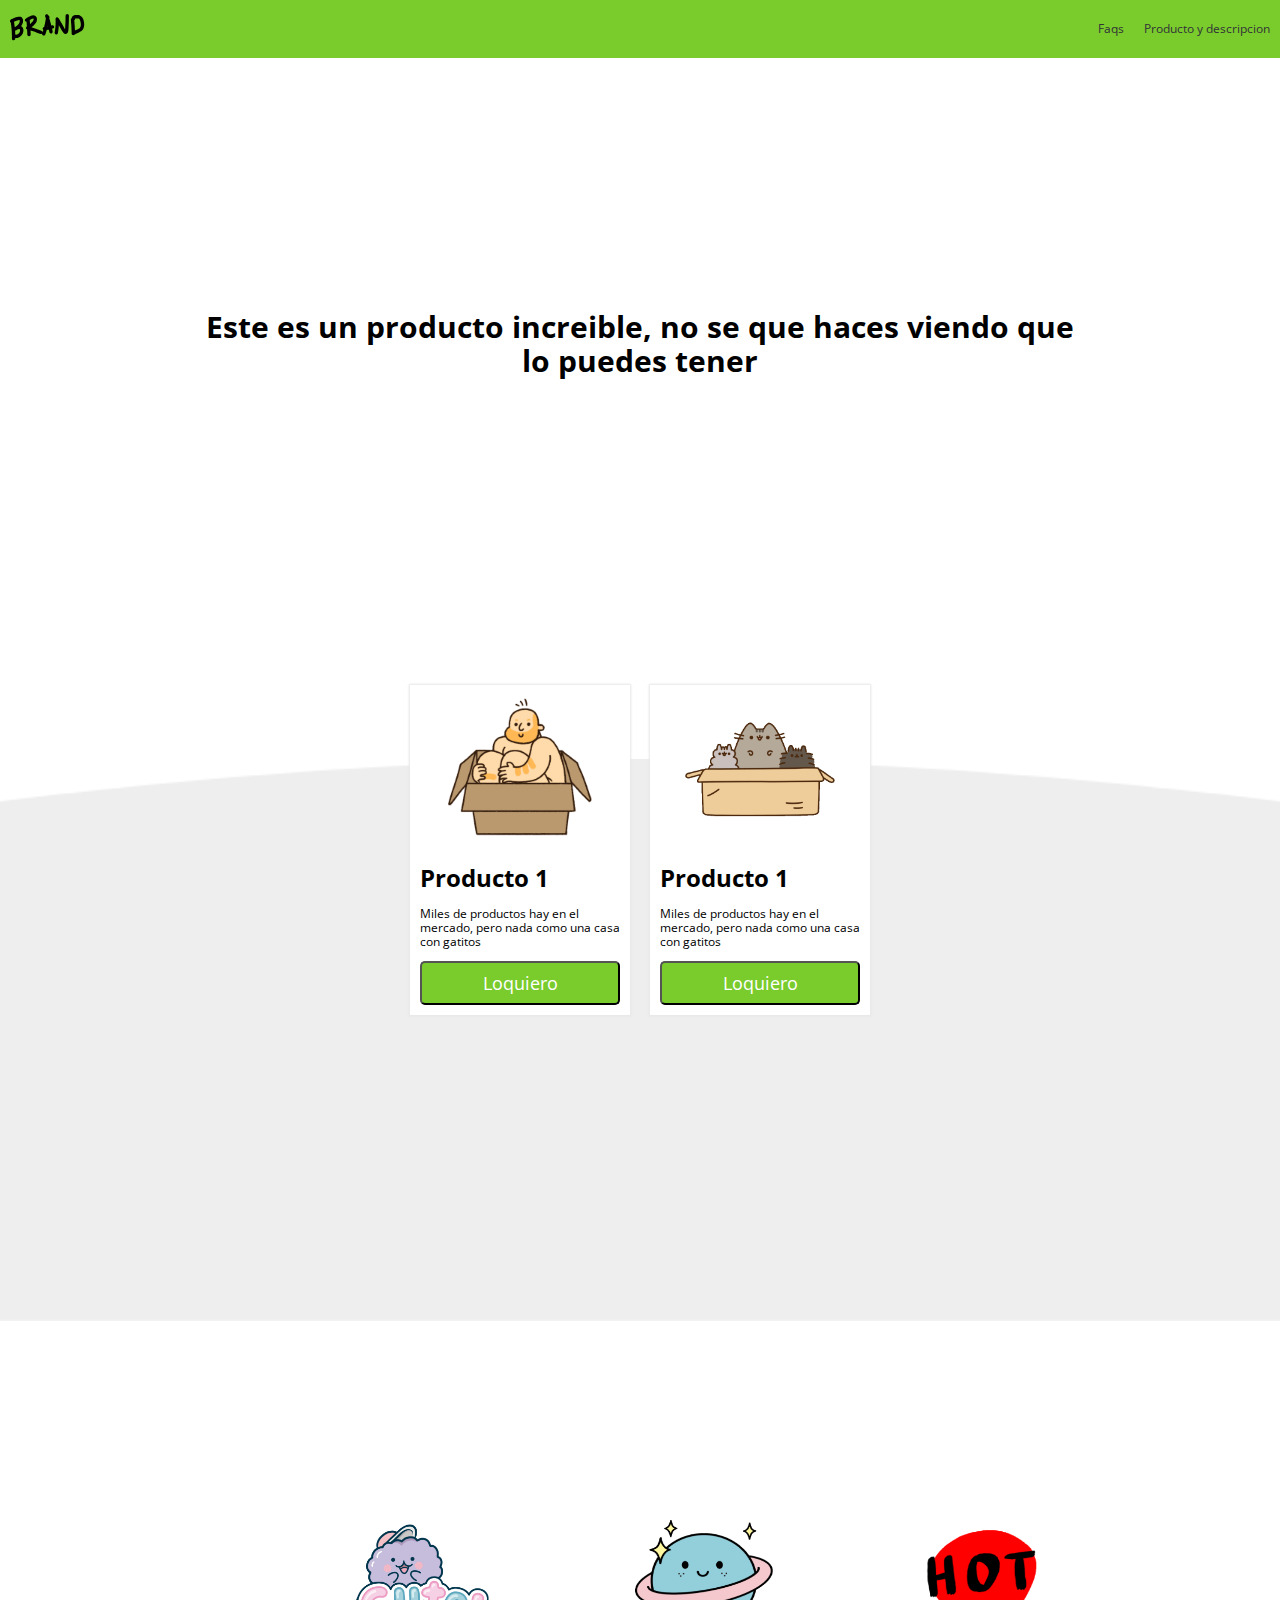
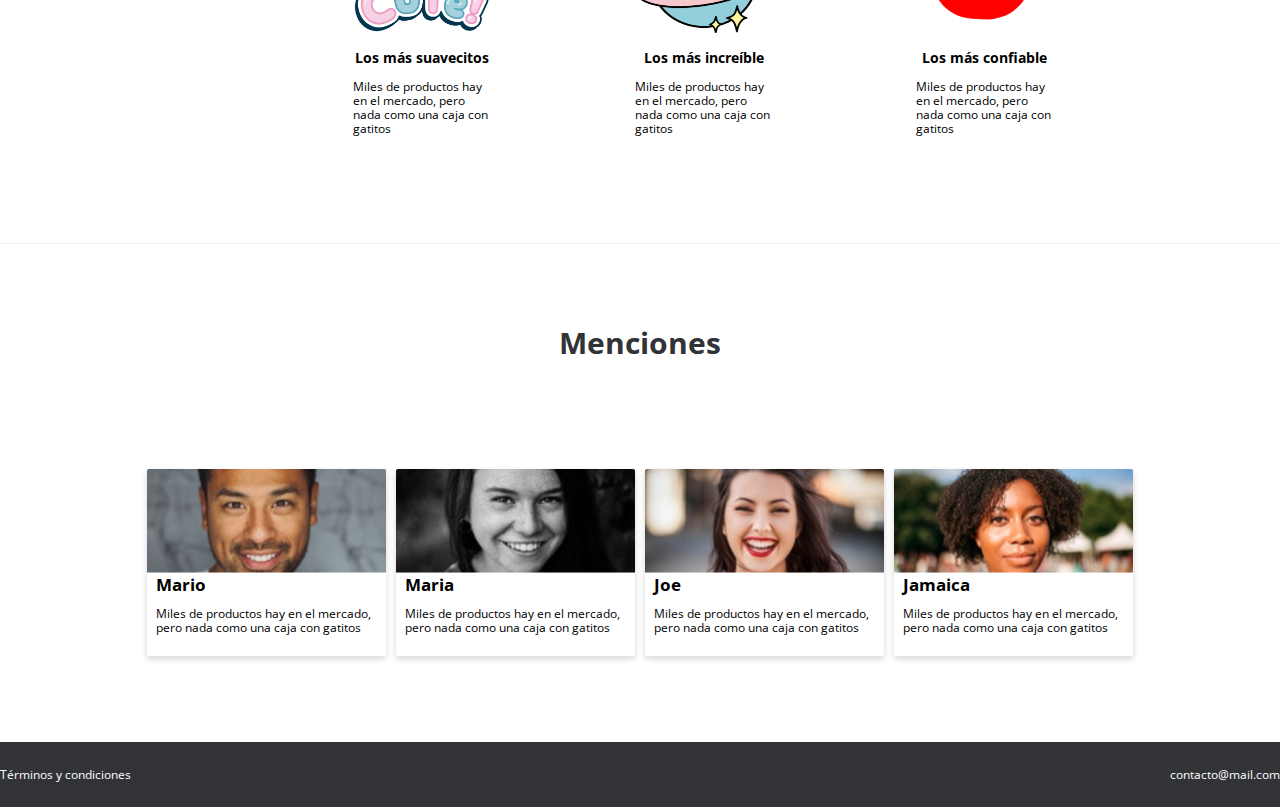
<file: return-project/index.html>
<!DOCTYPE html>
<html lang="es">
<head>
    <meta charset="UTF-8">
    <meta name="viewport" content="width=device-width, initial-scale=1.0">
    <title>Brand-Park</title>
    <link rel="stylesheet" href="css/grid.css">
    <link rel="stylesheet" href="css/animation.css">
    <link rel="stylesheet" href="css/normalize.css">
    <link rel="stylesheet" href="css/estilos.css">
    <link rel="stylesheet" href="css/mobile.css">
</head>
<body>
    <nav class="fadeInDown" >
        <div class="brand-image">
            <img src="images/logo.png" alt="">
        </div>
        <div class="nav-options ">
            <ul>
                <li> <a href="ventas.html">Faqs</a> </li>
                <li> <a href="producto.html">Producto y descripcion</a> </li>
            </ul>
        </div>
    </nav>

    <div class="main-section fadeIn">
        <h1>Este es un producto increible, no se que haces viendo que lo puedes tener</h1>
    </div>
    <div class="products">
        <div class="product fadeInUp">
            <div class="content">
                <div class="img-content">
                    <img src="images/box1.png" alt="">
                </div>
                <h1>Producto 1</h1>
                <p>Miles de productos hay en el mercado, pero nada como una casa con gatitos</p>
                <button class="main-button">Loquiero</button>
            </div>
        </div>
        <div class="product fadeInUp">
            <div class="content">
                <div class="img-content">
                    <img src="images/box2.png" alt="">
                </div>
                <h1>Producto 1</h1>
                <p>Miles de productos hay en el mercado, pero nada como una casa con gatitos</p>
                <button  class="main-button">Loquiero</button>

            </div>
        </div>
    </div>

    <div class="boxs">
        <div class="box softly">
            <figure>
                <img src="images/a1.png" alt="">
            </figure>
            <h3>Los más suavecitos</h3>
            <p>Miles de productos hay en el mercado, pero nada como una caja con gatitos</p>
        </div>
        <div class="box incredible">
            <figure>
                <img src="images/a2.png" alt="">
            </figure>
            <h3>Los más increíble</h3>
            <p>Miles de productos hay en el mercado, pero nada como una caja con gatitos</p>
        </div>
        <div class="box trustworthy">
            <figure>
                <img src="images/a3.png" alt="">
            </figure>
            <h3>Los más confiable</h3>
            <p>Miles de productos hay en el mercado, pero nada como una caja con gatitos</p>
        </div>
    </div>
    
     
    <div class="mentions">
        <h2>Menciones</h2>
        <div class="mention-people">
            <div class="mention people-mario">
                <figure>
                    <img src="images/b1.png" alt="">
                </figure>
                <h3>Mario</h3>
                <p>Miles de productos hay en el mercado, pero nada como una caja con gatitos</p>
            </div>
            <div class="mention people-maria">
                <figure>
                    <img src="images/b2.png" alt="">
                </figure>
                <h3>Maria</h3>
                <p>Miles de productos hay en el mercado, pero nada como una caja con gatitos</p>
            </div>
            <div class="mention people-joe">
                <figure>
                    <img src="images/b3.png" alt="">
                </figure>
                <h3>Joe</h3>
                <p>Miles de productos hay en el mercado, pero nada como una caja con gatitos</p>
            </div>
            <div class="mention people-jamaica">
                <figure>
                    <img src="images/b4.png" alt="">
                </figure>
                <h3>Jamaica</h3>
                <p>Miles de productos hay en el mercado, pero nada como una caja con gatitos</p>
            </div>
        </div>
    </div>

    <div class="footer">
        <a href="#">Términos y condiciones</a>
        <a href="">contacto@mail.com</a>        
    </div>
</body>
</html>
</file>
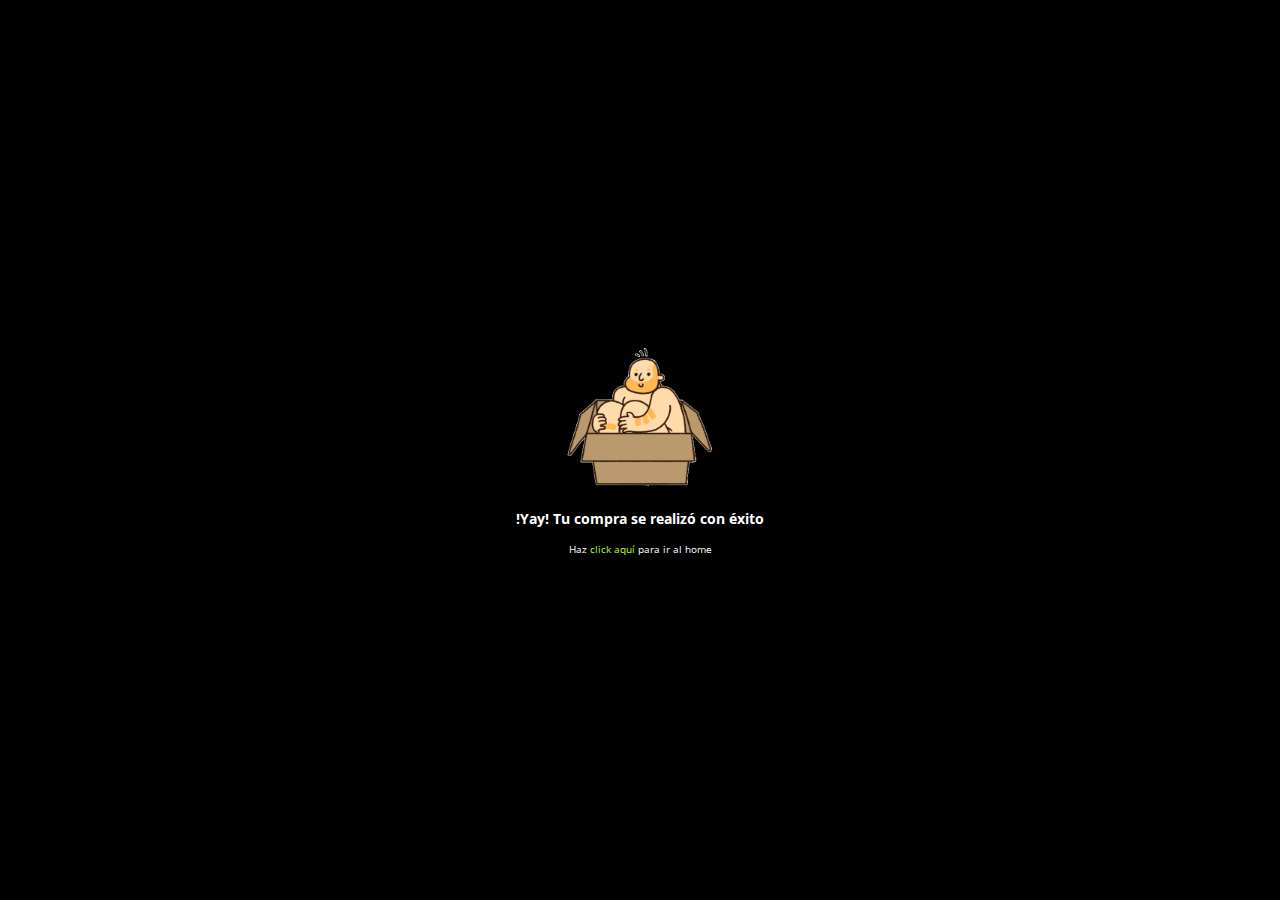
<file: return-project/exito.html>
<!DOCTYPE html>
<html lang="es">
<head>
    <meta charset="UTF-8">
    <meta name="viewport" content="width=device-width, initial-scale=1.0">
    <title>exito</title>
    <link rel="stylesheet" href="css/normalize.css">
    <link rel="stylesheet" href="css/estilos.css">
    <link rel="stylesheet" href="css/animation.css">
    <link rel="stylesheet" href="css/paypal.css">
</head>
<body>
    
    <div class="result-success">
        <img src="images/box1.png" alt="">
        <h3>!Yay! Tu compra se realizó con éxito</h3>
        <small>Haz <a href="index.html">click aquí </a>  para ir al home</small>
    </div>
</body>
</html>
</file>
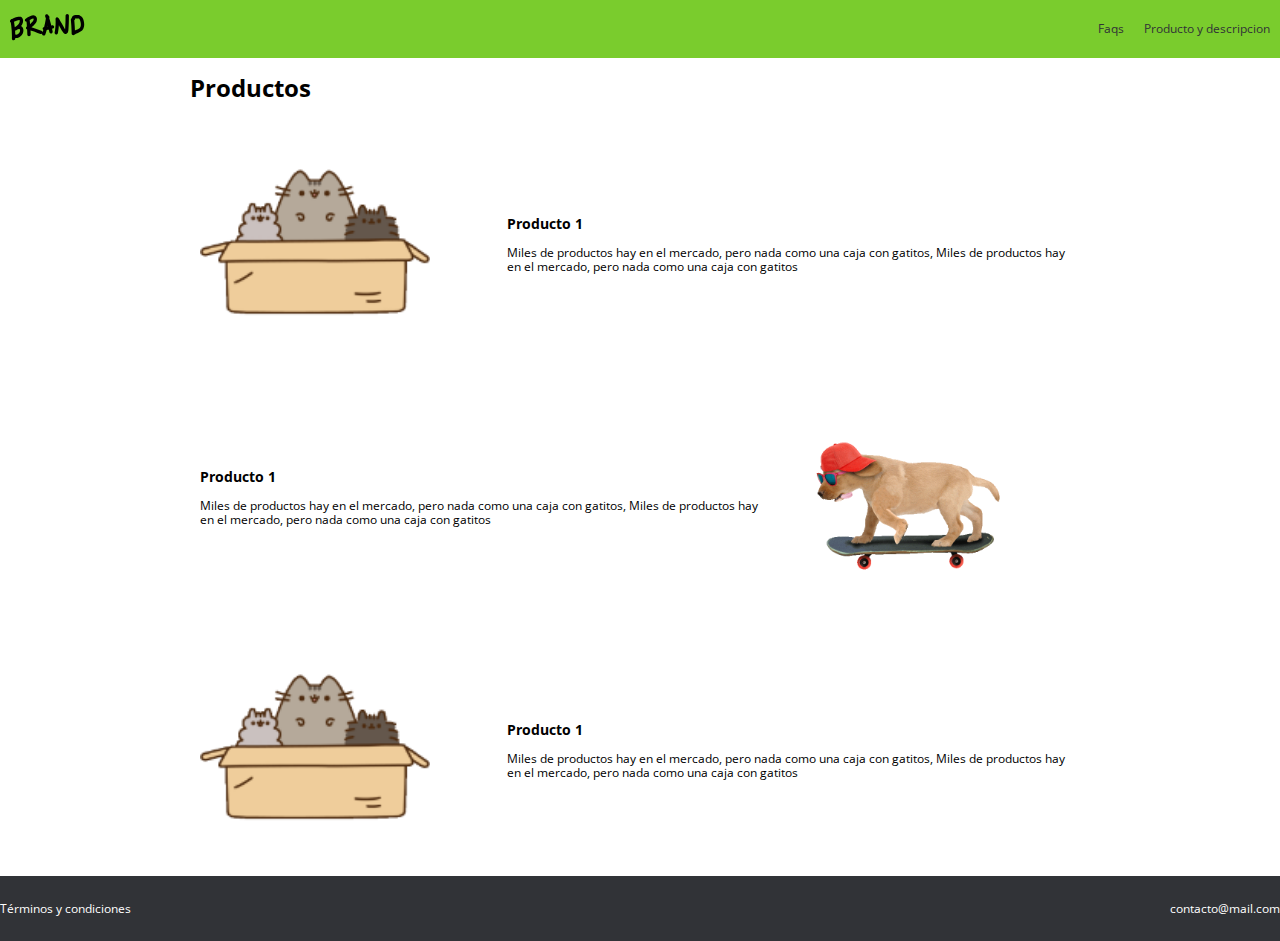
<file: return-project/producto.html>
<!DOCTYPE html>
<html lang="es">
<head>
    <meta charset="UTF-8">
    <meta name="viewport" content="width=device-width, initial-scale=1.0">
    <title>Brand-Park</title>
    <link rel="stylesheet" href="css/grid.css">
    <link rel="stylesheet" href="css/animation.css">
    <link rel="stylesheet" href="css/normalize.css">
    <link rel="stylesheet" href="css/estilos.css">
    <link rel="stylesheet" href="css/mobile.css">
</head>
<body>
    <nav class="fadeInDown" >
        <div class="brand-image">
            <img src="images/logo.png" alt="">
        </div>
        <div class="nav-options ">
            <ul>
                <li> <a href="ventas.html">Faqs</a> </li>
                <li> <a href="producto.html">Producto y descripcion</a> </li>
            </ul>
        </div>
    </nav>

    <div class="container">
        <h1>Productos</h1>
        <div class="row">
            <div class="col-4">
                <img src="images/box2.png" alt="">
            </div>
            <div class="col-8">
                <div class="comlumn">
                    <h3>Producto 1</h3>
                    <p>Miles de productos hay en el mercado, pero nada como una caja con gatitos, Miles de productos hay en el mercado, pero nada como una caja con gatitos</p>

                </div>
            </div>           

        </div>
        <div class="row">            
            <div class="col-8">
                <div class="comlumn">
                    <h3>Producto 1</h3>
                    <p>Miles de productos hay en el mercado, pero nada como una caja con gatitos, Miles de productos hay en el mercado, pero nada como una caja con gatitos</p>

                </div>
            </div>           
            <div class="col-4">
                <img src="images/dog.gif" alt="">
            </div>
        </div>
        <div class="row">
            <div class="col-4">
                <img src="images/box2.png" alt="">
            </div>
            <div class="col-8">
                <div class="comlumn">
                    <h3>Producto 1</h3>
                    <p>Miles de productos hay en el mercado, pero nada como una caja con gatitos, Miles de productos hay en el mercado, pero nada como una caja con gatitos</p>

                </div>
            </div>           

        </div>
    </div>


    <div class="footer">
        <a href="#">Términos y condiciones</a>
        <a href="">contacto@mail.com</a>        
    </div>
</body>
</html>
</file>
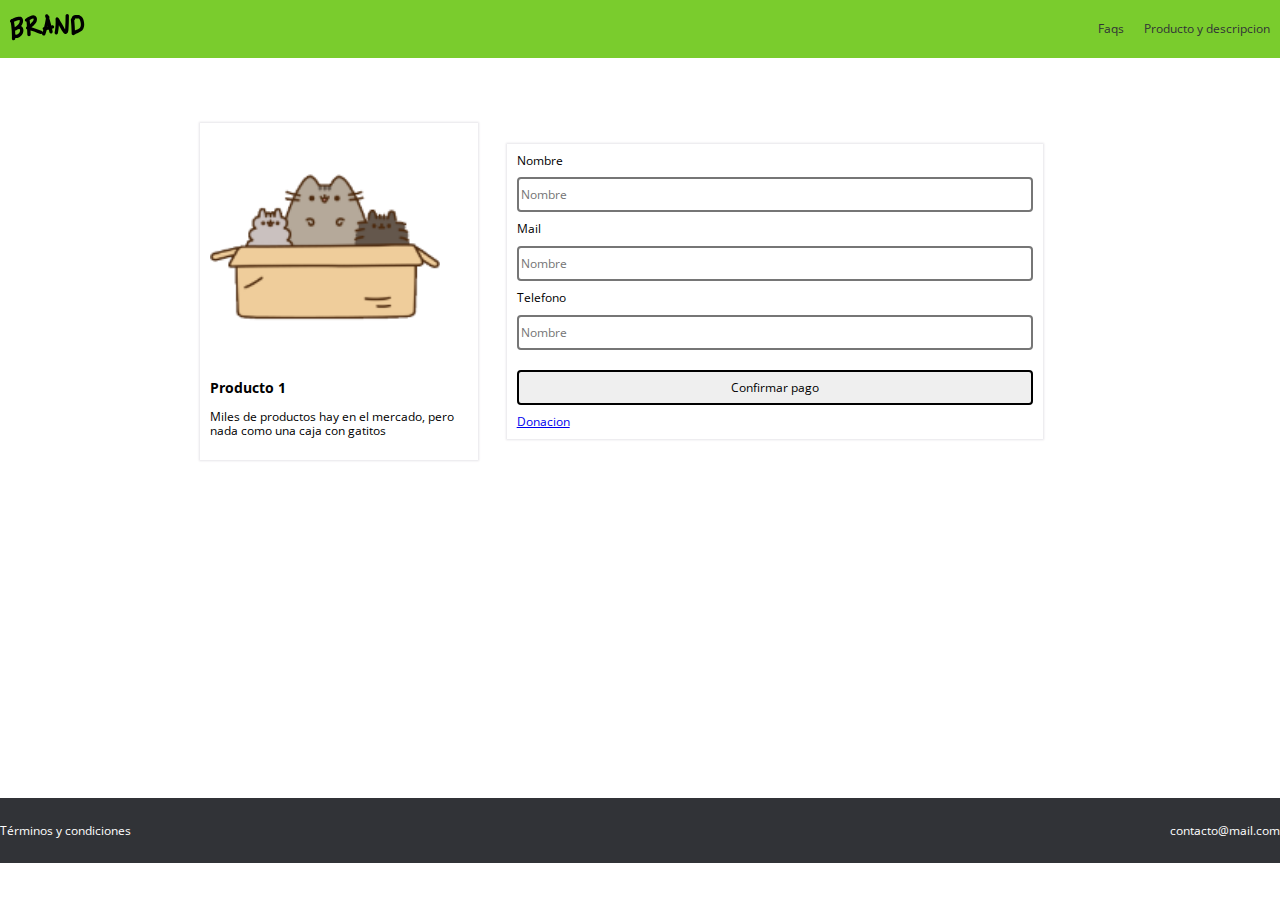
<file: return-project/ventas.html>
<!DOCTYPE html>
<html lang="es">
<head>
    <meta charset="UTF-8">
    <meta name="viewport" content="width=device-width, initial-scale=1.0">
    <title>Brand-Park</title>
    <link rel="stylesheet" href="css/grid.css">
    <link rel="stylesheet" href="css/animation.css">
    <link rel="stylesheet" href="css/normalize.css">
    <link rel="stylesheet" href="css/estilos.css">
    <link rel="stylesheet" href="css/mobile.css">
</head>
<body>
    <div class="vent">
        <nav class="fadeInDown" >
            <div class="brand-image">
                <img src="images/logo.png" alt="">
            </div>
            <div class="nav-options ">
                <ul>
                    <li> <a href="ventas.html">Faqs</a> </li>
                    <li> <a href="producto.html">Producto y descripcion</a> </li>
                </ul>
            </div>
        </nav>
        <br>
        <br>
        <br>
        <br>
            <div class="container">
                <div class="row">
                    <div class="col-4">
                        <div class="modulo-pago">
                            <div class="modulo-pago-image">
                                <img src="images/box2.png" alt="">
                            </div>
                            <h3>Producto 1</h3>
                            <p>Miles de productos hay en el mercado, pero nada como una caja con gatitos</p>
                        </div>
                    </div>
                    <div class="col-8">
                        <div class="modulo-pago">
                           <form action="exito.html" method="POST">
                               <label for="name">Nombre</label>
                               <br>
                               <input type="text" placeholder="Nombre" name="name">
                               <br>
                               <label for="mail">Mail</label>
                               <br>
                               <input type="email" placeholder="Nombre" name="mail">
                               <br>
                               <label for="phone">Telefono</label>
                               <br>
                               <input type="number" placeholder="Nombre" name="phone">
                               <br>
                               <input type="submit" value="Confirmar pago" clase="main-button">
                               <a href="https://paypal.me/yoncayllahua">Donacion</a>
                           </form>
                           
                        </div>
                    </div>
                </div>
            </div>
            <br>    
            <br>    
            <br>    
            <br>    
        <div class="footer">
            <a href="#">Términos y condiciones</a>
            <a href="">contacto@mail.com</a>        
        </div>

    </div>
</body>
</html>
</file>
<file: return-project/css/grid.css>
.container{
    max-width: 900px;
    margin: 0 auto;
}
.row{
    display: flex;
}
.col-1{
    width: 8.3%;
}
.col-2{
    width: 16.6%;
}
.col-3{
    width: 24.9%;
}

.col-4{
    width: 33.3%;
}
.col-5{
    width: 41.6%;
}
.col-6{
    width: 49.9%;
}
.col-7{
    width: 58.3%;
}
.col-8{
    width: 66.6%;
}
.col-9{
    width: 74.9%;
}
.col-10{
    width: 83.3%;
}
.col-11{
    width: 91.6%;
}
.col-12{
    width: 100%;
}
.col-1,.col-2,.col-3,
.col-4,.col-5,.col-6,
.col-7,.col-8,.col-9,
.col-10,.col-11,.col-12{
    padding: 10px;
}
/*******codigo*******/
.col-4{
    margin: 0;

}
.col-4 img{
    width: 230px;
    height: 230px;
    
}
.col-8{
    display: flex;
    align-items: center;
}

/*******codigo*********/
@media (max-width: 900px){
    .row{
        display: inherit;
    }
    .col-1,.col-2,.col-3,
    .col-4,.col-5,.col-6,
    .col-7,.col-8,.col-9,
    .col-10,.col-11,.col-12{
        width: 100%;
    }
}


/* container>row>column */
</file>
<file: return-project/css/animation.css>
.fadeIn{
    /* -webkit-animation-duration: 4s;
    -webkit-animation-fill-mode: both;
    -webkit-animation-name: fadeIn; */

    animation-duration: 4s;
    animation-fill-mode: both;
    animation-name: fadeIn;
}
@keyframes fadeIn{
    from{
        opacity: 0;
    }
    to{
        opacity: 1;
    }
}
.fadeInDown{
    animation-duration: 1s;
    animation-fill-mode: both;
    animation-name: fadeInDown;
}

@keyframes  fadeInDown{
    from{
        opacity: 0;
        transform: translate3d(0,-100%,0);
    }
    to{
        opacity: 1;
        transform: translate3d(0,0,0);

    }
}
.fadeInUp{
    animation-duration: 1s;
    animation-fill-mode: both;
    animation-name: fadeInUp;
}

@keyframes  fadeInUp{
    from{
        opacity: 0;
        transform: translate3d(0,100%,0);
    }
    to{
        opacity: 1;
        transform: translate3d(0,0,0);

    }
}
</file>
<file: return-project/css/estilos.css>
@import url('https://fonts.googleapis.com/css2?family=Open+Sans:wght@400;700&display=swap');


/*-----------------------------Variables*/
:root{
    --green--color:#7acc2d;
    --white-color: white;
    --black-color: #313337;
    /*tipografia*/
    --normal: 12px;
    /*espaciado*/
    --space: 10px;
    /*box shadow*/
    --box: 0px 0 2px 1px #e6e5e9;
}

/*--------------------------variable*/
html,
body{
    margin: 0;
    padding: 0;
    font-family: 'Open Sans', sans-serif;;
    font-size: var(--normal);
}
nav{
    background: var(--green--color);
    padding: var(--space);
    color: var(--white-color);
    display: flex;
    justify-content: space-between;
    align-items: center;
}
nav ul{
    display: flex;
}
nav li{
    padding-left: 20px;
    list-style: none;
}
nav li a{
    color: var(--black-color);
    text-decoration: none;
}
li a:hover{
    color: var(--white-color);
}
/*----------------------------------------Main section*/

.main-section{
    padding: 15% 15% 25%;
    text-align: center;
}
.main-section h1{
    margin: 60px 0;
    font-size: 30px;
}
.products{
    background-image: url('../images/curve.png');
    height: 50px;
    background-size: cover;
    background-position: center top;
    padding: 20%;
    display: flex;
    justify-content: center;
  
}
.product{
    padding: var(--space);
    margin-top: -340px;
    
}
.content{
    background: var(--white-color);
    padding: var(--space);
    box-shadow: var(--box);
    width: 200px;
}
.img-content{
    text-align: center;
}
.main-button{
    background-color: var(--green--color);
    width: 100%;
    padding: var(--space);
    font-size: 18px;
    color: var(--white-color);
    text-decoration: none;
    cursor: pointer;
    border-radius: 5px;
}
.main-button:hover{
    background-color: #5e9e22;
    
}

/*============================boxs====*/
.boxs{
    display: flex;
    justify-content: space-around;
    align-items: center;
    padding: 10% 22% 1%;
    border-bottom: 1px solid #EEEEEE;

}
.box{ 
    height: 238px;  
    display: block;    
    text-align: center; 
    margin: 10%;
}
.box figure{
    margin: 0;
}
.box img{
    width: 138px;
    height: 113px;
}
.box p{
    text-align: left;
}
/*========================Mentions====*/
.mentions{

    margin-top:78px ;
    position: center;
    
  
}
.mentions h2{
    text-align: center;   
    height: 47px;
    font: Bold 30px/41px Open Sans;
    letter-spacing: 0px;
    color: #313337;
    margin: 0;
}
.mention-people{
    display: flex;
    justify-content: center;
    align-items: center;

    flex-shrink: 0;
    flex-wrap: wrap;
    padding: 7%  11% 6%;
}
.mention{
     width: 239px;
    height: 187px;
    margin: 1% .5%;
    border-radius: 2px;
    box-shadow: 0px 3px 6px #00000029;
    
}
.mention figure{
    margin: 0;
}
.mentions img{
    width: 239px;
    height: 104px;
}
.mention h3{
    margin: 0;
    font-weight: bold;
    font-size: 17px;
    margin-left:9px;

}
.mention p{
    margin-left:9px;
}
/*========================== footer ============*/
.footer{
    background:  #313337;
    color: white;
    display: flex;
    justify-content: space-between;
    align-items: center;
 
}
.footer a{
    text-decoration: none;
    color: var(--white-color);
    margin: 2% 0;
}
/*=========================ventas=====*/
.modulo-pago{
    background-color: var(--white-color);
    box-shadow: var(--box);
    padding: var(--space);
    width: 90%;
}
.modulo-pago-image{
max-width: 150px;
text-align: center;

}
label{
    font-size: var(--normal);
}
label{
    padding-bottom: var(--space);
}
.modulo-pago input{
    margin:  var(--space) 0;
    width: 100%;
    height: 35px;
    border-radius: 4px;
    border-style: solid;
    box-sizing: border-box;
}

.vent .container {
    height: 70vh;
}
</file>
<file: return-project/css/mobile.css>
@media (max-width: 600px){
    .products{
        display: inherit;
        height: auto;
    
    }
    .product {
        margin-top: auto;
    }
    .main-section{
        padding: 4%;
    }
    .boxs {/*beneficios*/
        display: inherit;
    }
}
</file>
<file: return-project/css/paypal.css>
body{
    background: black;
    display: flex;
    justify-content: center;
    align-items: center;
    height: 100vh;
}
.result-success{
    color: white;
    text-align: center;
}
.result-success a{
    color: greenyellow;
    text-decoration: none;
}
</file>
